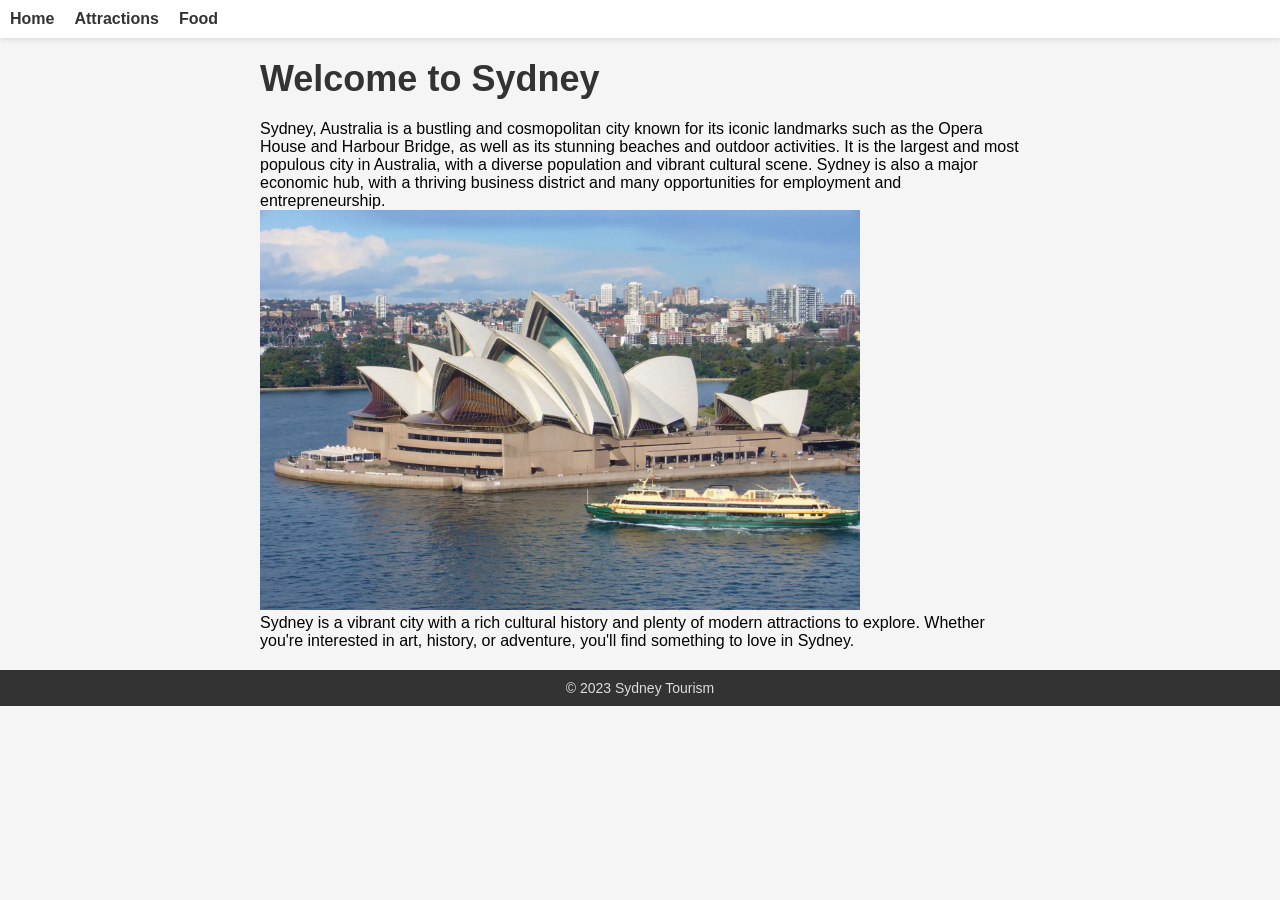
<file: index.html>
<!DOCTYPE html>
<html lang="en">
<head>
    <meta charset="UTF-8">
    <meta http-equiv="X-UA-Compatible" content="IE=edge">
    <meta name="viewport" content="width=device-width, initial-scale=1.0">
    <title>Home</title>
    <link rel="stylesheet" href="style.css">
</head>
  <body>
    <header>
      <nav>
        <ul>
          <li><a href="index.html">Home</a></li>
          <li><a href="attractions.html">Attractions</a></li>
          <li><a href="restraunts.html">Food</a></li>
        </ul>
      </nav>
    </header>
    <main>
      <h1>Welcome to Sydney</h1>
      <p>Sydney, Australia is a bustling and cosmopolitan city known for its iconic landmarks such as the Opera House and Harbour Bridge, as well as its stunning beaches and outdoor activities. It is the largest and most populous city in Australia, with a diverse population and vibrant cultural scene. Sydney is also a major economic hub, with a thriving business district and many opportunities for employment and entrepreneurship.




      </p>
      <img class="hero-image" src="OperaHouse.png" width="600" height="400" alt="Sydney Opera House">
      <p>Sydney is a vibrant city with a rich cultural history and plenty of modern attractions to explore. Whether you're interested in art, history, or adventure, you'll find something to love in Sydney.</p>
    </main>
    <footer>
      <p>&copy; 2023 Sydney Tourism</p>
    </footer>
  </body>
</html>
</file>
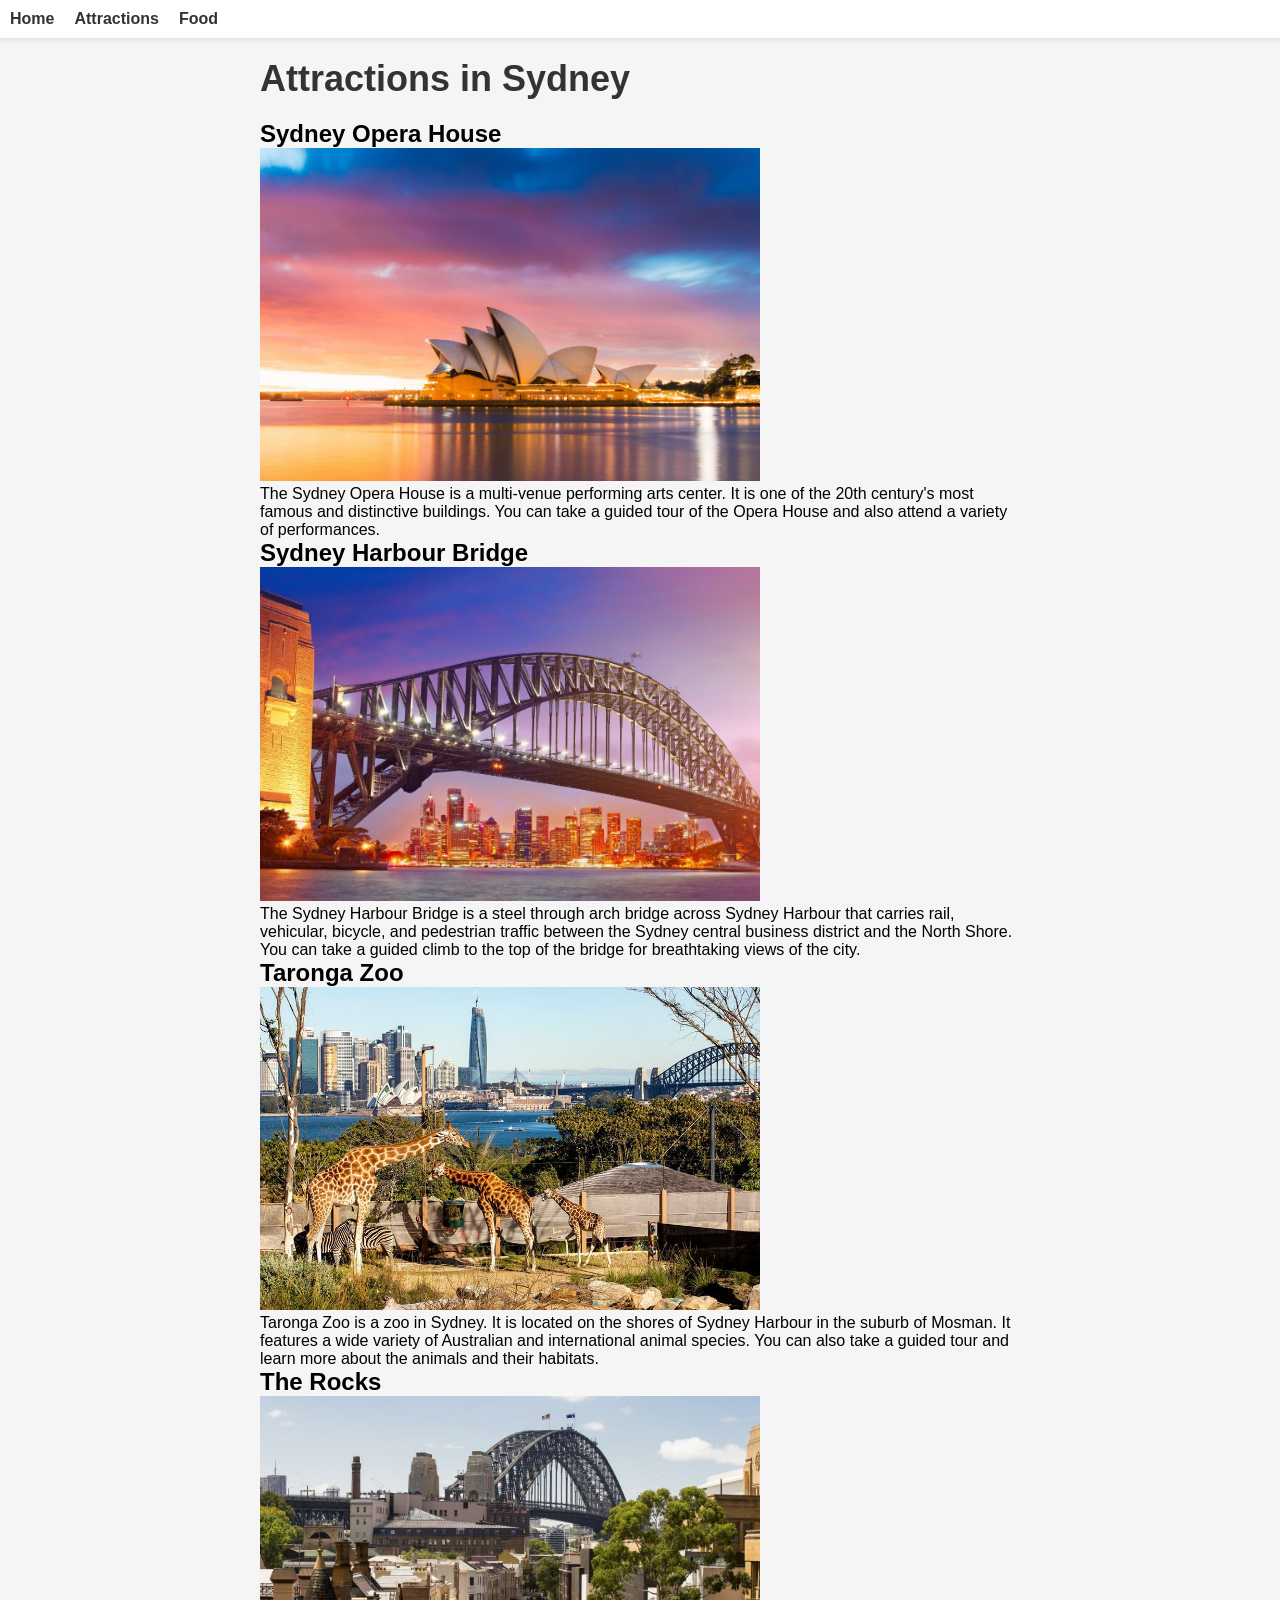
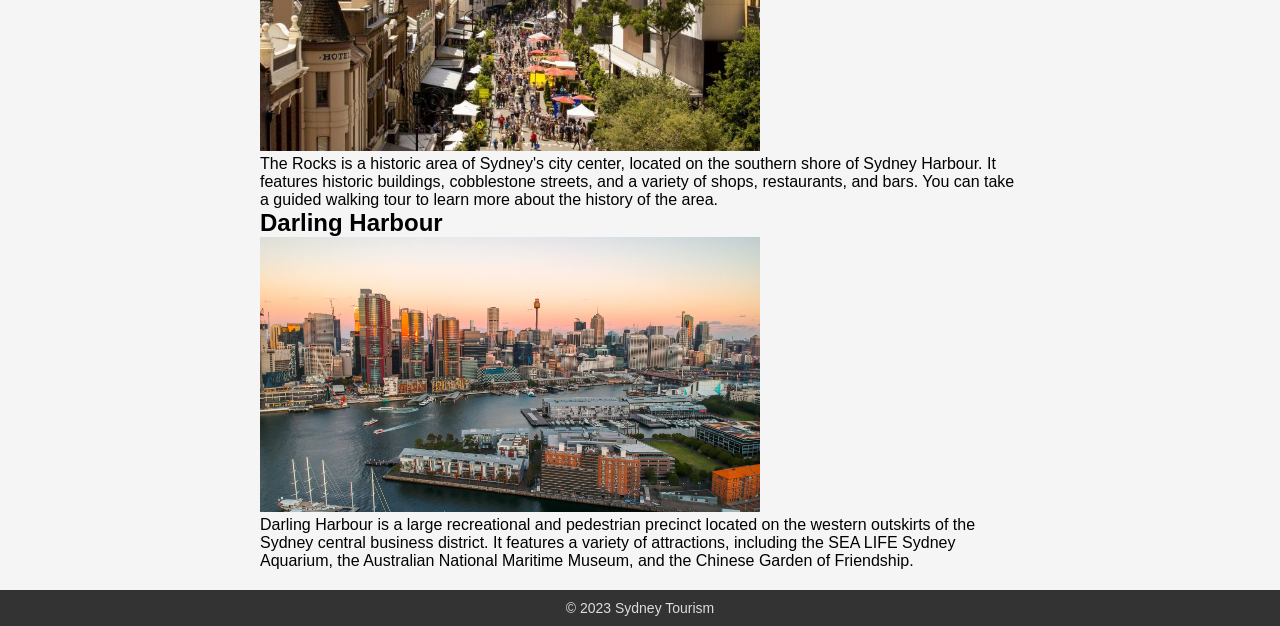
<file: attractions.html>
<!DOCTYPE html>
<html lang="en">
<head>
    <meta charset="UTF-8">
    <meta http-equiv="X-UA-Compatible" content="IE=edge">
    <meta name="viewport" content="width=device-width, initial-scale=1.0">
    <title>Attractions in Sydney</title>
    <link rel="stylesheet" href="style.css">
</head>
<body>
    <header>
        <nav>
            <ul>
              <li><a href="index.html">Home</a></li>
              <li><a href="attractions.html">Attractions</a></li>
              <li><a href="restraunts.html">Food</a></li>
            </ul>
          </nav>
    </header>
    <main>
      <h1>Attractions in Sydney</h1>
      <div class="attractions">
        <div class="attraction">
          <h2>Sydney Opera House</h2>
          <a href="https://www.sydneyoperahouse.com/">
          <img src="opereahouse.jpg" height="auto" width= "500" alt="Sydney Opera House"></a>
          <p>The Sydney Opera House is a multi-venue performing arts center. It is one of the 20th century's most famous and distinctive buildings. You can take a guided tour of the Opera House and also attend a variety of performances.</p>
          
        </div>
        <div class="attraction">
          <h2>Sydney Harbour Bridge</h2>
          <a href="https://www.bridgeclimb.com/">
          <img src="harbourbridge.jpg" height="auto" width= "500" alt="Sydney Harbour Bridge"></a>
          <p>The Sydney Harbour Bridge is a steel through arch bridge across Sydney Harbour that carries rail, vehicular, bicycle, and pedestrian traffic between the Sydney central business district and the North Shore. You can take a guided climb to the top of the bridge for breathtaking views of the city.</p>
        </div>
        <div class="attraction">
          <h2>Taronga Zoo</h2>
          <a href="https://taronga.org.au/">
          <img src="zoomodeyup.jpg" height="auto" width= "500" alt="Taronga Zoo"></a>
          <p>Taronga Zoo is a zoo in Sydney. It is located on the shores of Sydney Harbour in the suburb of Mosman. It features a wide variety of Australian and international animal species. You can also take a guided tour and learn more about the animals and their habitats.</p>
        </div>
        <div class="attraction">
          <h2>The Rocks</h2>
          <a href="https://www.therocks.com/">
          <img src="darocks.jpg" height="auto" width= "500" alt="The Rocks"></a>
          <p>The Rocks is a historic area of Sydney's city center, located on the southern shore of Sydney Harbour. It features historic buildings, cobblestone streets, and a variety of shops, restaurants, and bars. You can take a guided walking tour to learn more about the history of the area.</p>
        </div>
        <div class="attraction">
          <h2>Darling Harbour</h2>
          <a href="https://www.darlingharbour.com/">
          <img src="darlingyup.jpg" height="auto" width= "500" alt="Darling Harbour"></a>
          <p>Darling Harbour is a large recreational and pedestrian precinct located on the western outskirts of the Sydney central business district. It features a variety of attractions, including the SEA LIFE Sydney Aquarium, the Australian National Maritime Museum, and the Chinese Garden of Friendship.</p>
        </div>
      </div>
    </main>
    <footer>
        <p>&copy; 2023 Sydney Tourism</p>
      </footer>
    </body>
  </html>
</file>
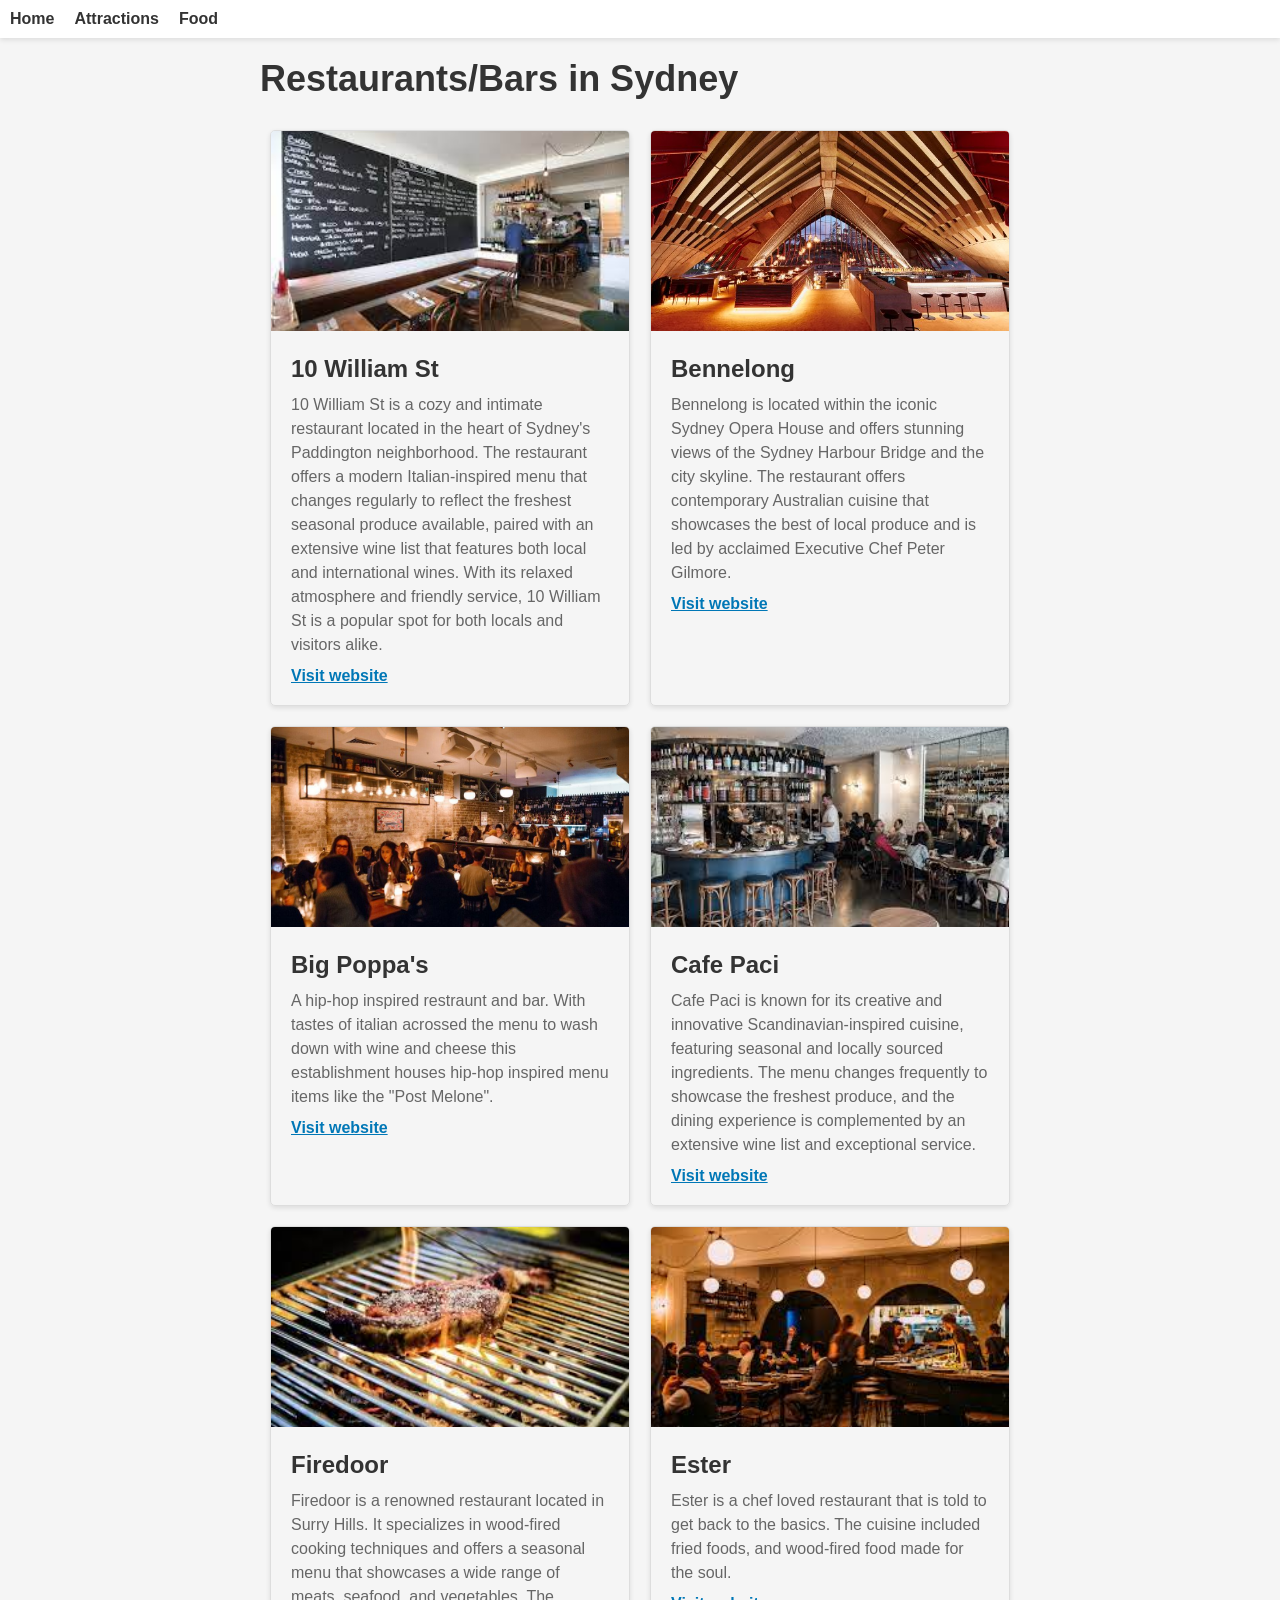
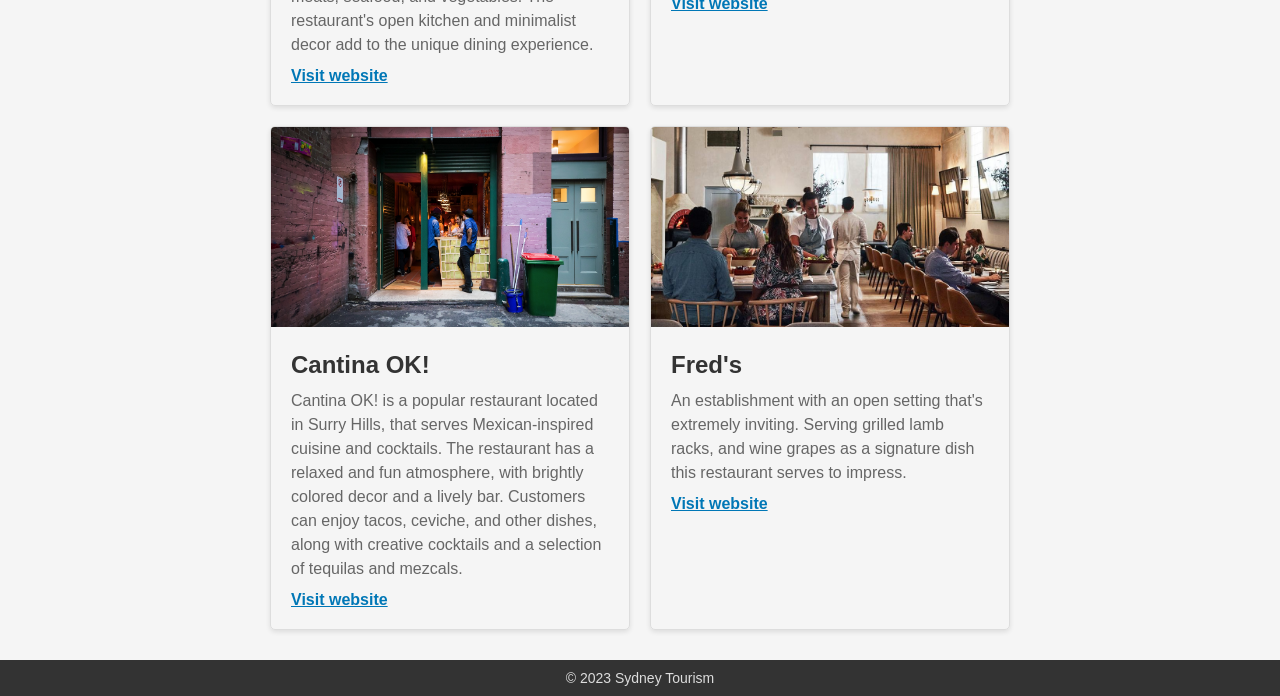
<file: restraunts.html>
<!DOCTYPE html>
<html lang="en">
<head>
    <meta charset="UTF-8">
    <meta http-equiv="X-UA-Compatible" content="IE=edge">
    <meta name="viewport" content="width=device-width, initial-scale=1.0">
    <title>Food/Bars in Sydney</title>
    <link rel="stylesheet" href="style.css">
</head>
  <body>
    <header>
      <nav>
        <ul>
          <li><a href="index.html">Home</a></li>
          <li><a href="attractions.html">Attractions</a></li>
          <li><a href="restraunts.html">Food</a></li>
        </ul>
      </nav>
    </header>
    <main>
      <h1>Restaurants/Bars in Sydney</h1>
      <div class="cards">
        <div class="card">
          <img src="williamst.jpg" alt="10 Willaim St">
          <div class="card-text">
            <h2>10 William St</h2>
            <p>10 William St is a cozy and intimate restaurant located in the heart of Sydney's Paddington neighborhood. The restaurant offers a modern Italian-inspired menu that changes regularly to reflect the freshest seasonal produce available, paired with an extensive wine list that features both local and international wines. With its relaxed atmosphere and friendly service, 10 William St is a popular spot for both locals and visitors alike.</p>
            <a href="http://10williamst.com.au/">Visit website</a>
          </div>
        </div>
        <div class="card">
          <img src="Bennelong.jpg" alt="Bennelong">
          <div class="card-text">
            <h2>Bennelong</h2>
            <p>Bennelong is located within the iconic Sydney Opera House and offers stunning views of the Sydney Harbour Bridge and the city skyline. The restaurant offers contemporary Australian cuisine that showcases the best of local produce and is led by acclaimed Executive Chef Peter Gilmore.</p>
            <a href="https://www.bennelong.com.au/">Visit website</a>
          </div>
        </div>
        <div class="card">
          <img src="Bigpoppa.jpg" alt="Big Poppa's">
          <div class="card-text">
            <h2>Big Poppa's</h2>
            <p>A hip-hop inspired restraunt and bar. With tastes of italian acrossed the menu to wash down with wine and cheese this establishment houses hip-hop inspired menu items like the "Post Melone".</p>
            <a href="https://www.bigpoppa.com.au/">Visit website</a>
          </div>
        </div>
        <div class="card">
          <img src="Cafepaci.jpg" alt="Cafe Paci">
          <div class="card-text">
            <h2>Cafe Paci</h2>
            <p>Cafe Paci is known for its creative and innovative Scandinavian-inspired cuisine, featuring seasonal and locally sourced ingredients. The menu changes frequently to showcase the freshest produce, and the dining experience is complemented by an extensive wine list and exceptional service.</p>
            <a href="https://www.cafepaci.com.au/">Visit website</a>
          </div>
        </div>
        <div class="card">
          <img src="Firedoor.jpg" alt="Firedoor">
          <div class="card-text">
            <h2>Firedoor</h2>
            <p>Firedoor is a renowned restaurant located in Surry Hills. It specializes in wood-fired cooking techniques and offers a seasonal menu that showcases a wide range of meats, seafood, and vegetables. The restaurant's open kitchen and minimalist decor add to the unique dining experience.</p>
            <a href="https://www.firedoor.com.au/">Visit website</a>
          </div>
        </div>
        <div class="card">
          <img src="ester.jpg" alt="Ester">
          <div class="card-text">
            <h2>Ester</h2>
            <p>Ester is a chef loved restaurant that is told to get back to the basics. The cuisine included fried foods, and wood-fired food made for the soul.</p>
            <a href="https://www.ester-restaurant.com.au/">Visit website</a>
          </div>
        </div>
        <div class="card">
            <img src="Cantina.jpg" alt="Cantina OK!">
            <div class="card-text">
              <h2>Cantina OK!</h2>
              <p>Cantina OK! is a popular restaurant located in Surry Hills, that serves Mexican-inspired cuisine and cocktails. The restaurant has a relaxed and fun atmosphere, with brightly colored decor and a lively bar. Customers can enjoy tacos, ceviche, and other dishes, along with creative cocktails and a selection of tequilas and mezcals.</p>
              <a href="https://www.okokok.com.au/">Visit website</a>
            </div>
          </div>
          <div class="card">
            <img src="Fred's.jpg" alt="Fred's">
            <div class="card-text">
              <h2>Fred's</h2>
              <p>An establishment with an open setting that's extremely inviting. Serving grilled lamb racks, and wine grapes as a signature dish this restaurant serves to impress. </p>
              <a href="https://merivale.com/venues/freds/">Visit website</a>
            </div>
          </div>
        </div>
      </main>
      <footer>
        <p>&copy; 2023 Sydney Tourism</p>
      </footer>
    </body>
  </html>
</file>
<file: style.css>
* {
  margin: 0;
  padding: 0;
  box-sizing: border-box;
}

body {
  background-color: #f5f5f5;
  font-family: Arial, sans-serif;
}

header {
  background-color: #ffffff;
  box-shadow: 0 2px 5px rgba(0, 0, 0, 0.1);
  padding: 10px;
}

nav ul {
  list-style: none;
  display: flex;
}

nav li {
  margin-right: 20px;
}

nav a {
  text-decoration: none;
  color: #333333;
  font-weight: bold;
  transition: color 0.3s ease;
}

nav a:hover {
  color: #0077b6;
}

main {
  max-width: 800px;
  margin: 0 auto;
  padding: 20px;
}

h1 {
  font-size: 36px;
  margin-bottom: 20px;
  color: #333333;
}

.cards {
  display: flex;
  flex-wrap: wrap;
}

.card {
  width: calc(50% - 20px);
  margin: 10px;
  border: 1px solid #dddddd;
  border-radius: 5px;
  overflow: hidden;
  box-shadow: 0 2px 5px rgba(0, 0, 0, 0.1);
  transition: transform 0.3s ease;
}

.card:hover {
  transform: translateY(-5px);
}

.card img {
  width: 100%;
  height: 200px;
  object-fit: cover;
}

.card-text {
  padding: 20px;
}

.card-text h2 {
  font-size: 24px;
  margin-bottom: 10px;
  color: #333333;
}

.card-text p {
  font-size: 16px;
  line-height: 1.5;
  margin-bottom: 10px;
  color: #666666;
}

.card-text a {
  display: block;
  margin-top: 10px;
  color: #0077b6;
  font-weight: bold;
}

.card-text a:hover {
  color: #005b8e;
}

/* Style the footer */
footer {
  background-color: #333333;
  padding: 10px;
  text-align: center;
  font-size: 14px;
  color: #dddddd;
}
</file>
